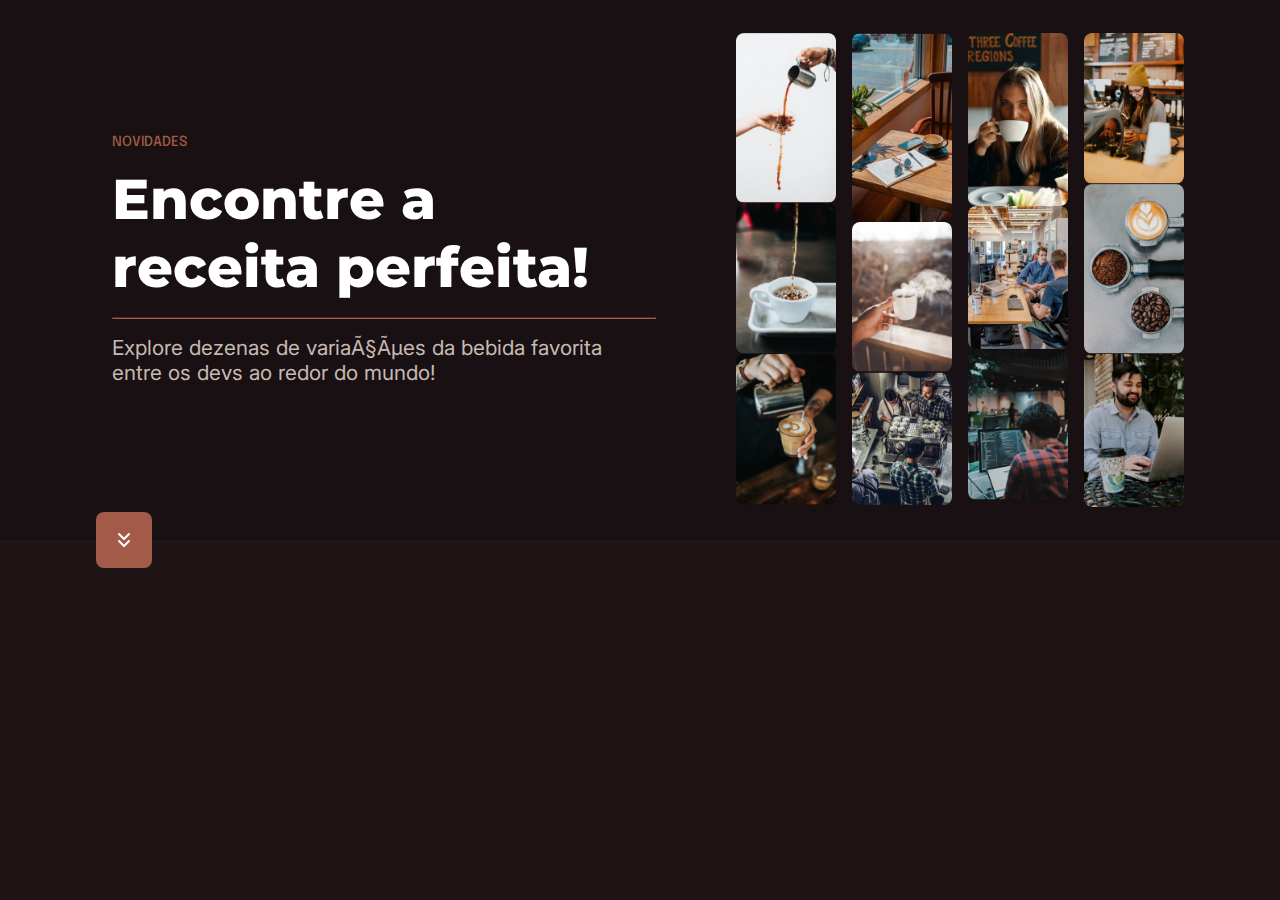
<file: main.html>
<!-- Sessão principal (Main) -->


    <main>
        <div class="container">
            <section class="info">
                <!-- Destaque -->
                <header class="content">
                    <span class="news marrom">Novidades</span>
                    <h1>Encontre a receita perfeita!</h1>
                    <hr/>
                    <h2 class="subtitle">Explore dezenas de variações da bebida
                    favorita entre os devs ao redor do mundo!</h2>
                </header>


                <!-- Galeria de imagens -->
                <div class="images">
                    <figure>
                        <img src="./assets/imagem-1.png" alt="">
                    </figure>
                    <figure>
                        <img src="./assets/imagem-2.png" alt="">
                    </figure>
                    <figure>
                        <img src="./assets/imagem-3.png" alt="">
                    </figure>
                    <figure>
                        <img src="./assets/imagem-04.png" alt="">
                    </figure>
                    <figure>
                        <img src="./assets/imagem-5.png" alt="">
                    </figure>
                    <figure>
                        <img src="./assets/imagem-6.png" alt="">
                    </figure>
                    <figure>
                        <img src="./assets/imagem-7.png" alt="">
                    </figure>
                    <figure>
                        <img src="./assets/imagem-8.png" alt="">
                    </figure>
                    <figure>
                        <!DOCTYPE html>
<html lang="pt-br">
<head>
    <meta charset="UTF-8">
    <meta name="viewport" content="width=device-width, initial-scale=1.0">
    <meta name="description" content="Explore dezenas de variações da bebida favorita
    entre os devs ao redor do mundo!">


    <!-- Inserindo favicon -->
    <link rel="shortchut icon" href="assets/favicon.jpg" type="image/x-icon">


    <!-- Link para CSS -->
    <link rel="stylesheet" href="main.css">


    <title>BalleCoffe</title>
</head>
<body>


    <!-- _____________________________________________________________ -->
<img src="./assets/imagem-9.png" alt="">
                    </figure>
                    <figure>
                        <img src="./assets/imagem-10.png" alt="">
                    </figure>
                    <figure>
                        <img src="./assets/imagem-11.png" alt="">
                    </figure>
                    <figure>
                        <img src="./assets/imagem-12.png" alt="">
                    </figure>
                </div>
            </section>
        </div>


        <!-- Botão -->
        <section class="button">
            <button type="button">
                <a href="#receitas"><img src="./assets/button.svg"  alt=""></a>
            </button>
        </section>




        <!-- ________________________________________________________________________________ -->
        <!-- Footer (Rodapé) -->
        <script src="efeitos.js"></script>
    </main>
</body>
</html>
</file>
<file: main.css>
/* Importação das Fonts Google Fonts */


@import url('https://fonts.googleapis.com/css2?family=Epilogue:wght@500&family=Inter:wght@600&family=Montserrat:wght@800&family=Teko:wght@600&display=swap');


/* Estilos gerais (Todo o projeto) */


* {
    margin: 0px;
    padding: 0px;
    box-sizing: border-box; /* Define o modelo de caixa para incluir padding e borda no tamanho total do elemento */
}


body {
    background: #1F1517;
    color: #FFFF;
}


html {
    font-family: Inter, sans-serif;
    font-weight: 500;
}


a {
    text-decoration: none; /* Remove a decoração de texto, como sublinhado, do elemento */
}


ul {
    list-style-type: none; /* Remove os marcadores de lista (bolinhas) de um elemento de lista */
}






/* Sessão principal (Main) */


main {
    display: flex; /* Define o elemento como um container flexível */
    flex-direction: column; /* Estabelece a direção dos elementos filhos para uma disposição em coluna */
}






.container {
    background: #181012;
    transform: translateX(100%);
    opacity: 0;


    /* Adiciona transição para suavizar a animação */
    transition: transform 1s ease, opacity 1s ease;
}


/* Animação para entrada da direita para a esquerda */
.container.slide-from-right {
    transform: translateX(0);
    opacity: 1;
}


.info {
    max-width: 1120px; /* Define a largura máxima do elemento como 1120 pixels */
    height: 60vh; /* Define a altura do elemento como 60% da altura da janela de visualização (viewport height) */
    display: flex; /* Define o elemento como um container flexível */
    flex-direction: row; /* Estabelece a direção dos elementos filhos para uma disposição em linha */
    justify-content: space-between; /* DIstribui os elementos filhos uniformemente ao longo do eixo principal, com espaço entre eles */
    gap: 6rem; /* Define o espaçamento entre os elementos filhos como 6 vezes o tamanho da unidade rem */
    align-items: center; /* Alinha os elementos filhos verticalmente no centro */
    padding: 0rem 2rem; /* Define o preenchimento (padding) de 0 na direção vertical e 2 vezes o tamanho da unidade rem na direção horizontal */
    margin: auto; /* Centraliza o elemento horizontalmente na tela */
    overflow: clip; /* Apara o conteúdo que ultrapassa o container (No caso as fotos) */




}


/* Destaque */


.content {
    display: flex;
    flex-direction: column;
    gap: 1rem;
}


.news {
    font-family: 'Epilogue', sans-serif;
    font-size: 14px;
    font-weight: 500;
    text-transform: uppercase;
}


/* Usado na palavra (Novidades) no main */
.marrom {
    color: #a45a49;
}


/* Usado na palavra (Em alta)  em receitas */
.amarelo {
    color: #e7a80e;
}


h1 {
    font-family: 'Montserrat', sans-serif;
    font-size: 56px;
    font-weight: 800;
    color: #FFF;
}


/* Linha marrom abaixo do título principal (Encontre a receita...) */
hr {
    border-color: #a45a49;
}


/* Texto abaixo do título principal (Explore dezenas...) */
.subtitle {
    color: #c7bab3;
    font-family: 'Inter', sans-serif;
    font-size: 1.3rem;
    font-weight: 400;
    padding-bottom: 20px;
}


/* Galleria de fotos (Mosaico) */
.images {
    max-width: 45%; /* Define a largura máxima do elemento como 45% do espaço disponível */
    column-count: 4; /* Divide o conteúdo do elemento em 4 colunas */
    column-gap: 1rem; /* Define o espaçamento entre as colunas como 1 unidade rem */
    margin: -1rem; /* Aplica uma margem negativa de 1 unidade rem em todas as direções (topo, direita, baixo, esquerda) */


}


.images > figure > img {
    width: 100px;
    border-radius: 0.5rem;
}




/* Botão */


.button {
    width: 100%;
    max-width: 1120px;
    padding: 1rem;
    margin: auto;
    transform: translateY(-50%); /* Move o elemento 50% do seu próprio tamanho para cima ao longo do eixo Y */


}


button {
    border: none;
    padding: 1rem;
    border-radius: 0.5rem;
    background: #a45a49;
    transition: background-color 0.3s ease; /* Adiciona uma transição suave para a mudança de cor */
}


button:hover {
    background: #783f37; /* Nova cor de fundo quando o cursor passa por cima */
}








/* Responsividade (Telas menores que 768px) */


@media screen and (max-width: 768px) {




    /* Galleria de fotos (Mosaico) */


    .container {
        padding-top: 30px;
        padding-bottom: 30px;
    }


    .images {


    column-count: 1; /* Exibe apenas 1 coluna de fotos */
    column-gap: 0.5rem; /* Define o espaçamento entre as colunas como 1 unidade rem */
    }
    .receitas {
        padding-top: 0px;
    }


    .button {
        padding-bottom: 0px;
    }


   
}
</file>
